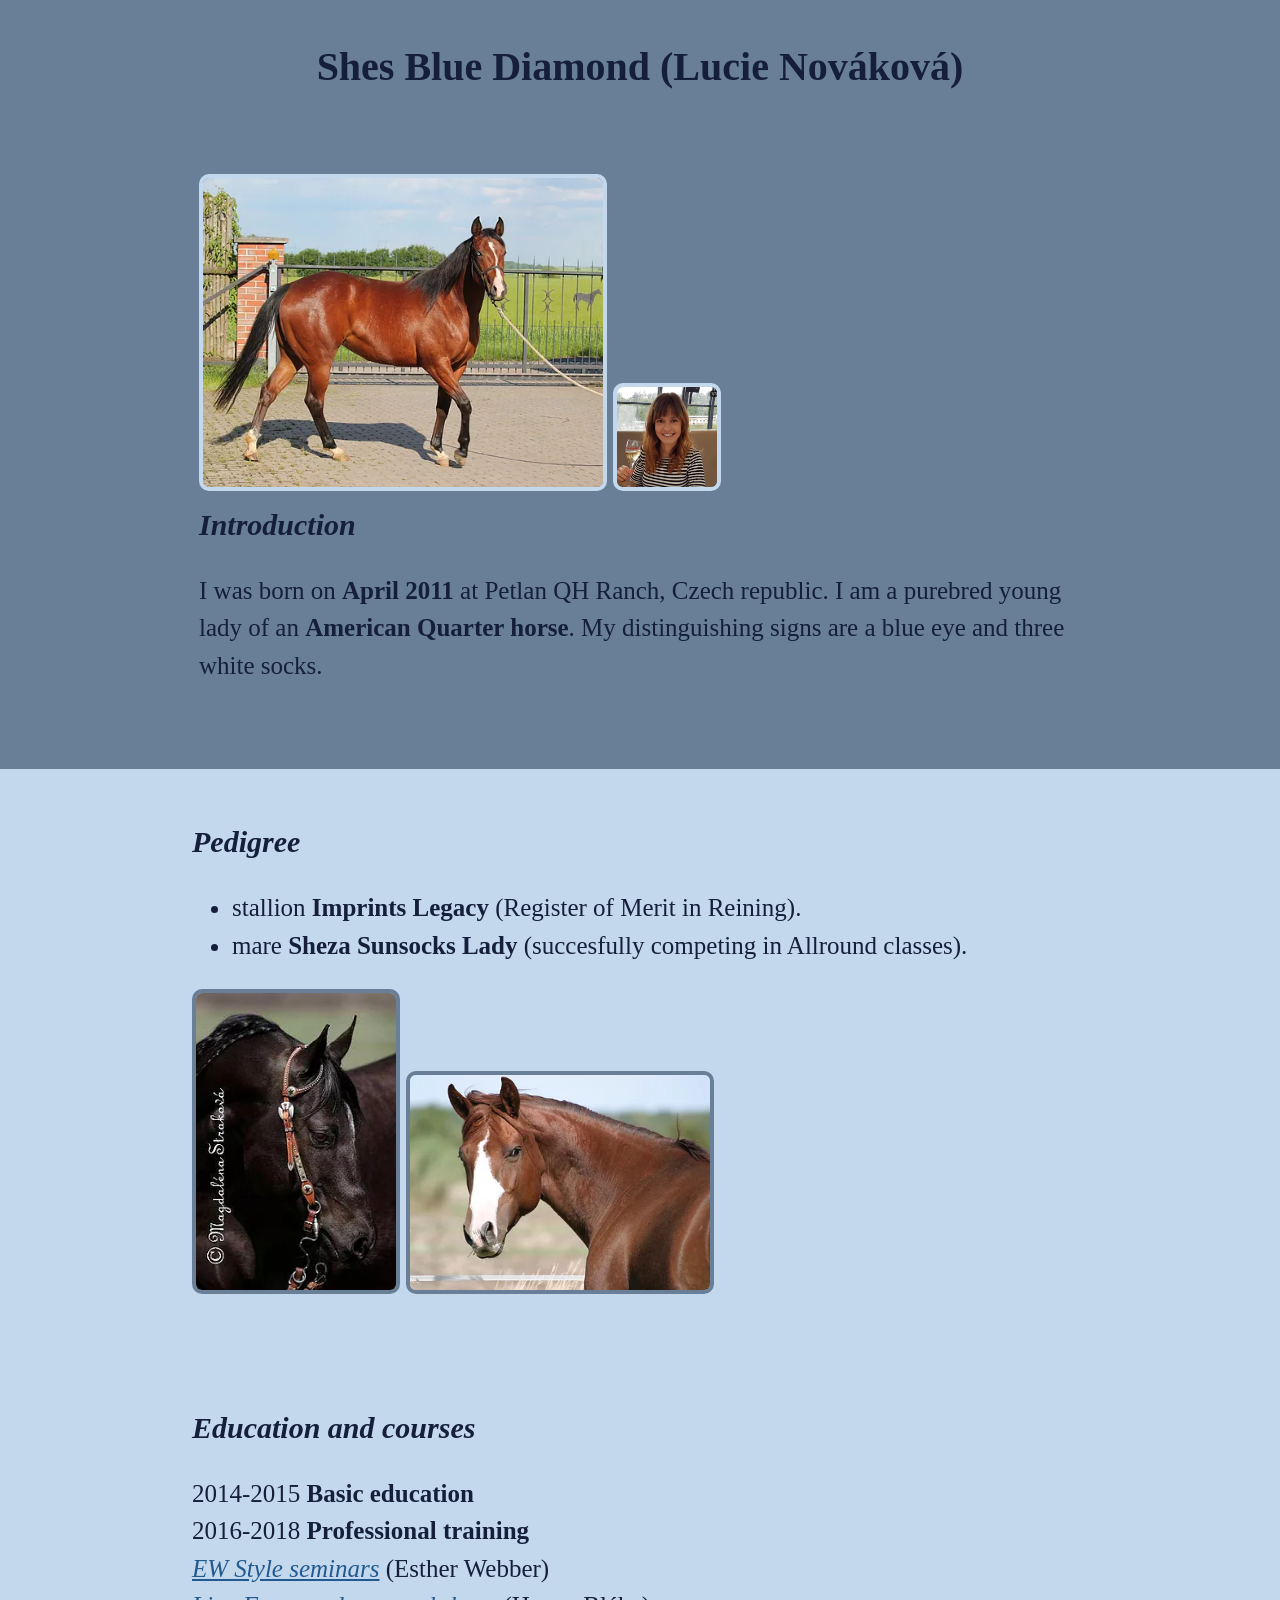
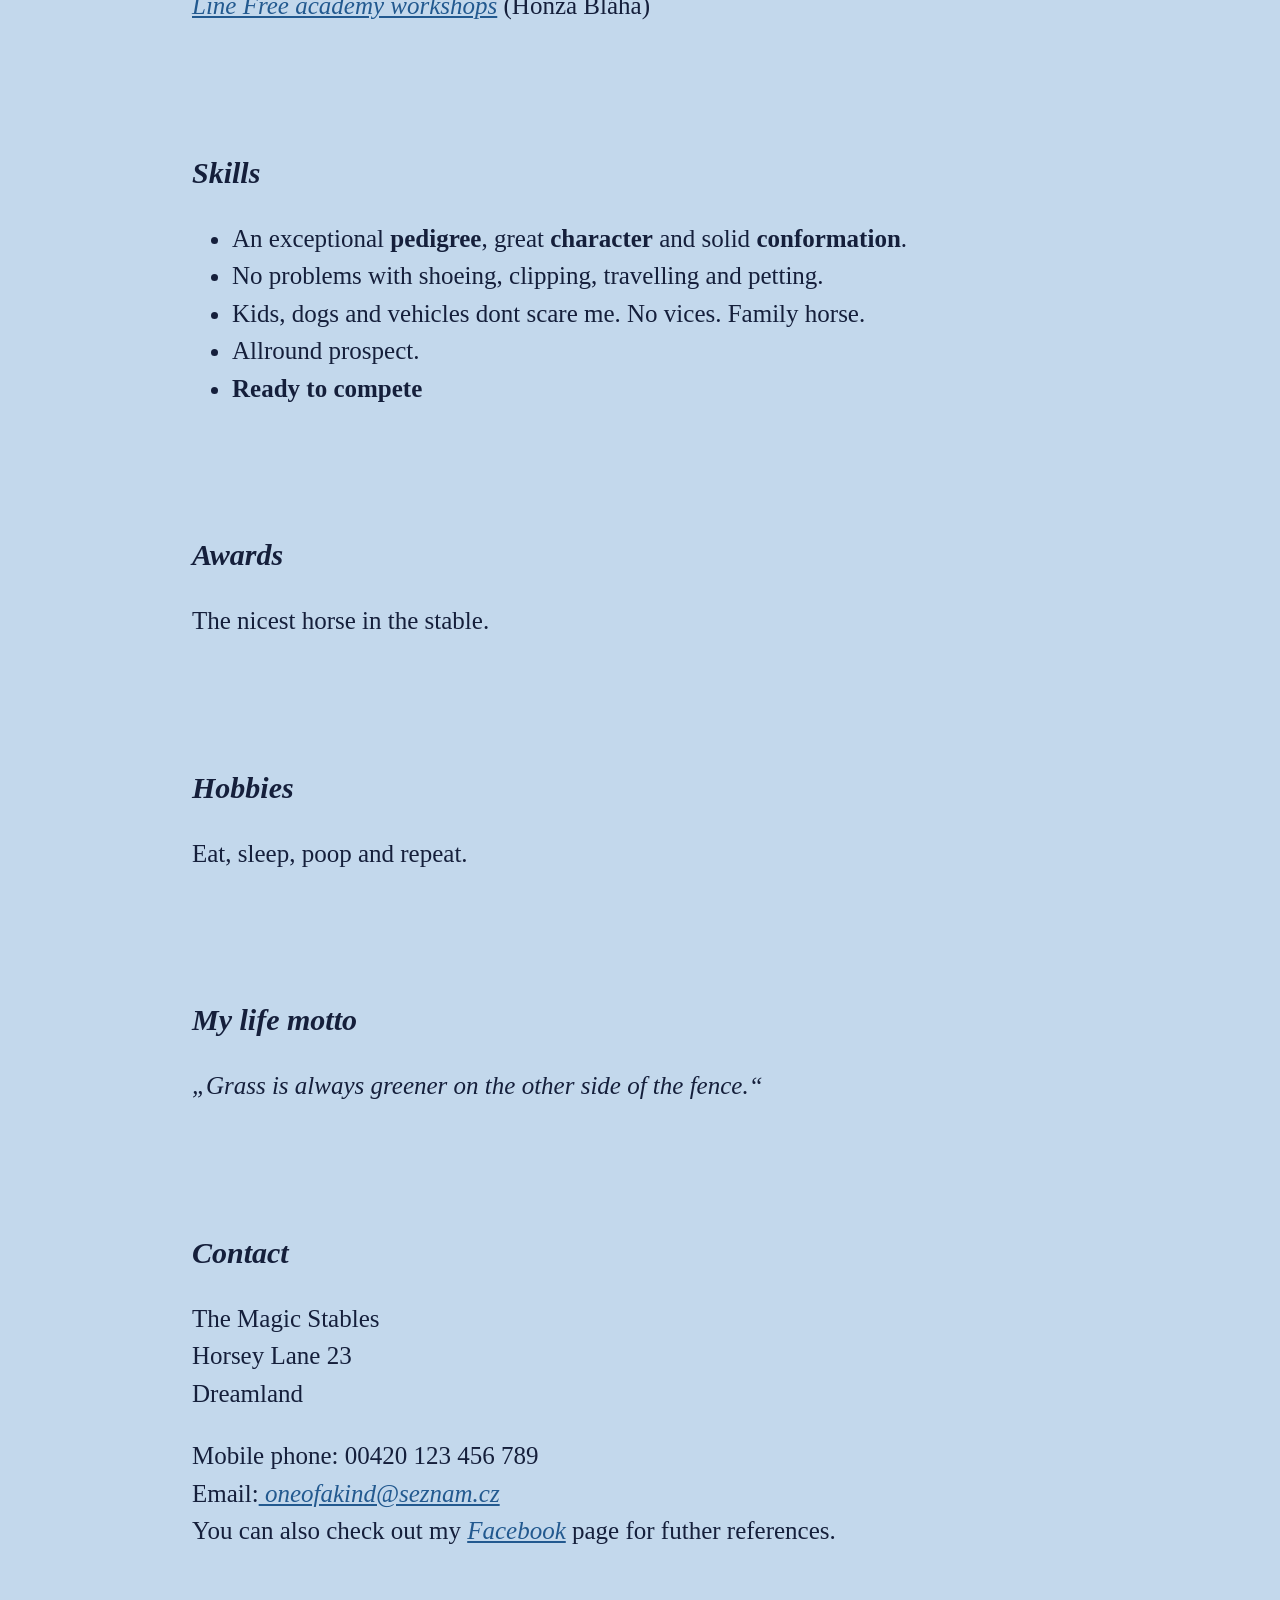
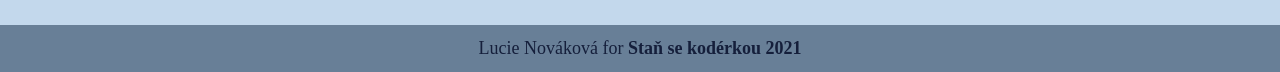
<file: index.html>
<!doctype html>
<html lang="en">
<head>
    <meta charset="utf-8">
    <meta name="viewport" content="width=device-width">
    <title>Shes Blue Diamond</title>
    <link rel="stylesheet" href="Style.CSS">
</head>
<body>
    <div>    
        <header>
            <h1>Shes Blue Diamond (Lucie Nováková)</h1>
        </header>
        <section class="Introduction">
            <img class="Blue" src="Obrazky/foto.jpg.webp" alt="Foto Shes Blue Diamond">
            <img class="Lucie" src="Obrazky/lucie.jpg.jpeg" alt="Foto Lucie">
            <h2>Introduction</h2>
            <p>I was born on <strong>April 2011</strong> at Petlan QH Ranch, Czech republic. I am a purebred young lady of an <strong>American Quarter horse</strong>.
            My distinguishing signs are a blue eye and three white socks.</p>
        </section>

    </div>
    
    <section class="pedigree">
        <h2>Pedigree</h2>
        <ul>
            <li> stallion <strong>Imprints Legacy</strong> (Register of Merit in Reining).</li>
            <li> mare <strong>Sheza Sunsocks Lady</strong> (succesfully competing in Allround classes).</li>
        </ul>
        <img class="Imprints" src="Obrazky/Imprints.jpg.webp" alt="Foto Imprints">
        <img class="Sheza" src="Obrazky/Sheza.jpg.jpg" alt="Foto Sheza">
    </section> 


    <section class="education">
        <h2>Education and courses</h2> 
        <p>
        2014-2015 <strong>Basic education</strong><br>
        2016-2018 <strong>Professional training</strong> <br>
        <a href="https://ewstyle.cz/cs/"> EW Style seminars</a> (Esther Webber)<br>
        <a href="https://linefreecollection.cz/en/Academy">Line Free academy workshops</a>  (Honza Bláha)
        </p>
    </section>
    
    <section class="skills">
        <h2>Skills</h2>

            <ul>
            <li>An exceptional <strong>pedigree</strong>, great <strong>character</strong> and solid <strong>conformation</strong>.</li>
            <li>No problems with shoeing, clipping, travelling and petting.</li>
            <li>Kids, dogs and vehicles dont scare me. No vices. Family horse.</li>
            <li>Allround prospect.</li>
            <li><strong>Ready to compete</strong></li> 
            </ul>
    </section>

    <section class="awards">
        <h2>Awards</h2>

        <p>The nicest horse in the stable.</p>
    </section>

    <section class="hobbies">
        <h2>Hobbies</h2>

        <p>Eat, sleep, poop and repeat.</p>
    </section>

    <section class="motto">
        <h2>My life motto</h2>

        <p><em>„Grass is always greener on the other side of the fence.“</em></p>
    </section>

    <section class="contact">
        <h2>Contact</h2>
        
        <p>
            The Magic Stables<br>
            Horsey Lane 23 <br>
            Dreamland<br>
        </p>

        
        <p>
            Mobile phone: 00420 123 456 789<br>
            Email:<a href="mailto:oneofakind@seznam.cz"> oneofakind@seznam.cz</a><br>
            You can also check out my <a href="https://jstrebestovice.wixsite.com/shesbluediamond">Facebook</a> page for futher references.<br>
        </p>
    </section> 

<footer>
Lucie Nováková for <strong>Staň se kodérkou 2021</strong>
</footer>

</body>
</html>
</file>
<file: Style.CSS>
body{
    color: rgb(21, 31, 59);
    background-color: rgb(195, 216, 236);
    font-size: 25px;
    line-height: 1.5;
    font-style: normal;
    font-family: 'Times New Roman', Times, serif ;
    margin: 0;
}
h1{
    text-align: center;
    font-size: 40px;
}
h2{
    font-size: 30px;
    margin-top: 0;
}
footer{
    text-align: center;
    font-size: 18px;
    background-color: rgb(104, 127, 151);
    padding: 10px;
}   
section{
    padding: 50px 15%;
}
section h2{
    font-style: italic;
}
a{
    font-style: italic;
    color: rgb(34, 89, 143);
}
div{
    background-color: rgb(104, 127, 151);
    padding: 10px;
}
.Blue{
    width: 400px;
    border: 4px solid rgb(195, 216, 236);
    border-radius: 10px;
}
.Lucie{
    width: 100px;
    border: 4px solid rgb(195, 216, 236);
    border-radius: 10px;
}
.Sheza,
.Imprints{
    border: 4px solid rgb(104, 127, 151);
    border-radius: 10px;
}
.Imprints{
    width: 200px;
}
.Sheza{
    width: 300px;
}
</file>
